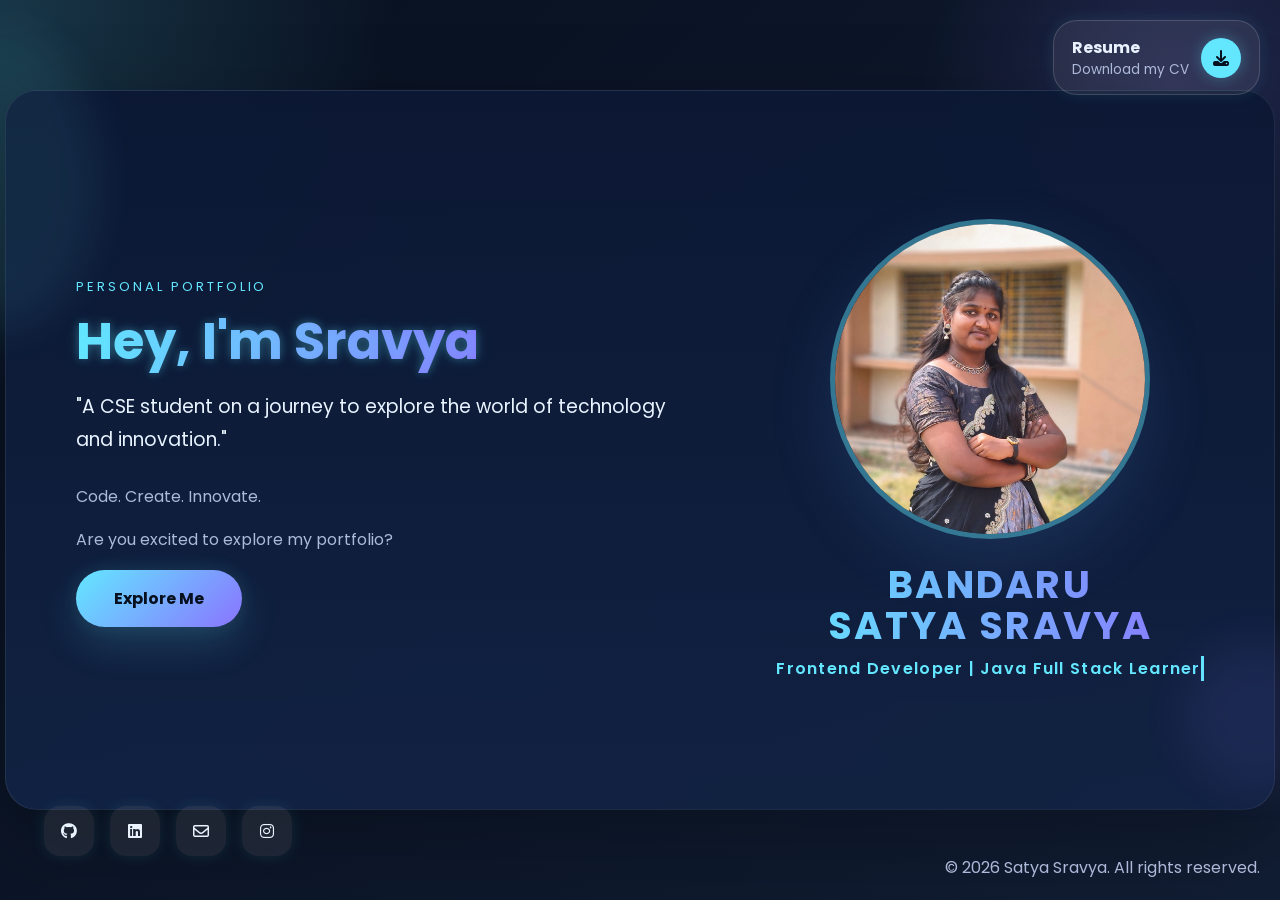
<file: index.html>
<!DOCTYPE html>
<html lang="en">

<head>
  <meta charset="UTF-8" />
  <meta name="viewport" content="width=device-width, initial-scale=1.0" />
  <title>Satya Sravya Portfolio</title>
  <link rel="preconnect" href="https://fonts.googleapis.com" />
  <link rel="preconnect" href="https://fonts.gstatic.com" crossorigin />
  <link href="https://fonts.googleapis.com/css2?family=Poppins:wght@300;400;500;600;700&display=swap"
    rel="stylesheet" />
  <link rel="stylesheet" href="style.css" />
  <link rel="stylesheet" href="https://cdnjs.cloudflare.com/ajax/libs/font-awesome/6.5.1/css/all.min.css" />
</head>

<body>
  <div class="page-shapes">
    <span class="shape shape--large"></span>
    <span class="shape shape--small"></span>
  </div>

  <div class="resume-btn">
    <div>
      <p>Resume</p>
      <span>Download my CV</span>
    </div>
    <a href="B Satya Sravya Resume.pdf" target="_blank">
      <i class="fa-solid fa-download"></i>
    </a>
  </div>

  <div class="container">
    <div class="left">
      <p class="eyebrow">Personal Portfolio</p>
      <h1><span class="highlight">Hey, I'm Sravya</span></h1>

      <p class="quote">
        "A CSE student on a journey to explore the world of technology and innovation."
      </p>

      <p class="sub-text">
        Code. Create. Innovate.
      </p>

      <p class="explore-text">
        Are you excited to explore my portfolio?
      </p>

      <button id="openPageBtn">Explore Me</button>
    </div>

    <div class="right">
      <div class="photo-circle">
        <img src="IMG.jpeg" alt="Profile Photo">
      </div>

      <h2>BANDARU<br />SATYA SRAVYA</h2>
      <p class="name-subtitle">Frontend Developer | Java Full Stack Learner</p>
    </div>
  </div>

  <div class="social-icons">
    <a href="https://github.com/satyasravyabandaru26" target="_blank" aria-label="GitHub">
      <i class="fa-brands fa-github"></i>
    </a>
    <a href="https://linkedin.com/in/bandaru-satya-sravya" target="_blank" aria-label="LinkedIn">
      <i class="fa-brands fa-linkedin"></i>
    </a>
    <a href="mailto:satyasravyabandaru1@gmail.com" target="_blank" aria-label="Email">
      <i class="fa-regular fa-envelope"></i>
    </a>
    <a href="https://instagram.com/_s_r_a_v_y_a_1_2_3_4_" target="_blank" aria-label="Instagram">
      <i class="fa-brands fa-instagram"></i>
    </a>
  </div>

  <div class="footer">
    <p>&copy; 2026 Satya Sravya. All rights reserved.</p>
  </div>

  <script src="script.js"></script>
</body>

</html>
</file>
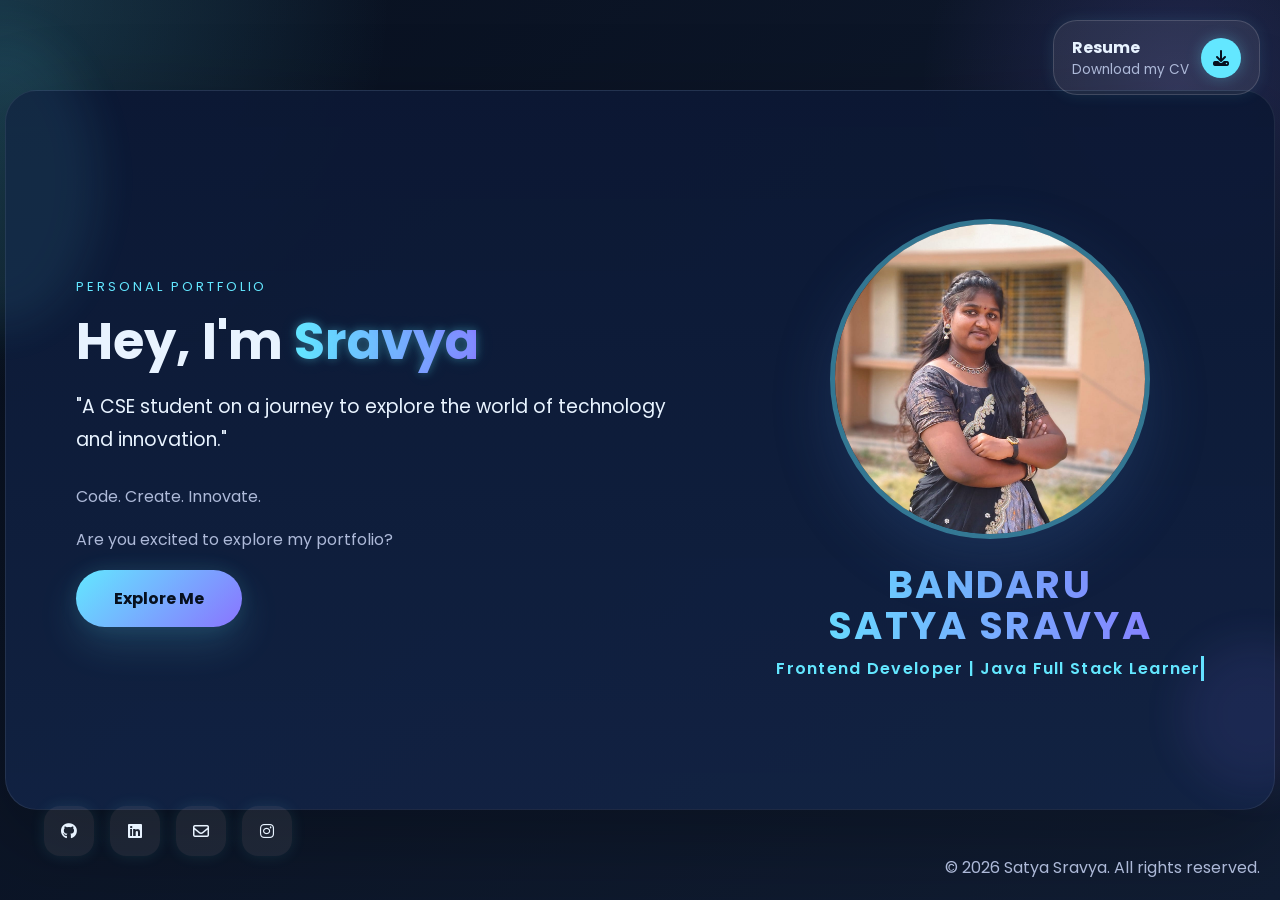
<file: main.html>
<!DOCTYPE html>
<html lang="en">
<head>
  <meta charset="UTF-8" />
  <meta name="viewport" content="width=device-width, initial-scale=1.0" />
  <title>Satya Sravya Portfolio</title>
  <link rel="preconnect" href="https://fonts.googleapis.com" />
  <link rel="preconnect" href="https://fonts.gstatic.com" crossorigin />
  <link href="https://fonts.googleapis.com/css2?family=Poppins:wght@300;400;500;600;700&display=swap" rel="stylesheet" />
  <link rel="stylesheet" href="style.css" />
  <link rel="stylesheet" href="https://cdnjs.cloudflare.com/ajax/libs/font-awesome/6.5.1/css/all.min.css" />
</head>
<body>
  <div class="page-shapes">
    <span class="shape shape--large"></span>
    <span class="shape shape--small"></span>
  </div>

  <div class="resume-btn">
    <div>
      <p>Resume</p>
      <span>Download my CV</span>
    </div>
    <a href="B Satya Sravya Resume.pdf" target="_blank">
      <i class="fa-solid fa-download"></i>
    </a>
  </div>

  <div class="container">
    <div class="left">
      <p class="eyebrow">Personal Portfolio</p>
      <h1>Hey, I'm <span class="highlight">Sravya</span></h1>

      <p class="quote">
        "A CSE student on a journey to explore the world of technology and innovation."
      </p>

      <p class="sub-text">
        Code. Create. Innovate.
      </p>

      <p class="explore-text">
        Are you excited to explore my portfolio?
      </p>

      <button id="openPageBtn">Explore Me</button>
    </div>

    <div class="right">
      <div class="photo-circle">
        <img src="IMG 2.jpeg" alt="Profile Photo" />
      </div>

      <h2>BANDARU<br />SATYA SRAVYA</h2>
      <p class="name-subtitle">Frontend Developer | Java Full Stack Learner</p>
    </div>
  </div>

  <div class="social-icons">
    <a href="https://github.com/satyasravyabandaru26" target="_blank" aria-label="GitHub">
      <i class="fa-brands fa-github"></i>
    </a>
    <a href="https://linkedin.com/in/bandaru-satya-sravya" target="_blank" aria-label="LinkedIn">
      <i class="fa-brands fa-linkedin"></i>
    </a>
    <a href="mailto:satyasravyabandaru1@gmail.com" target="_blank" aria-label="Email">
      <i class="fa-regular fa-envelope"></i>
    </a>
    <a href="https://instagram.com/_s_r_a_v_y_a_1_2_3_4_" target="_blank" aria-label="Instagram">
      <i class="fa-brands fa-instagram"></i>
    </a>
  </div>

  <div class="footer">
    <p>&copy; 2026 Satya Sravya. All rights reserved.</p>
  </div>

  <script src="script.js"></script>
</body>
</html>
</file>
<file: style.css>
* {
  margin: 0;
  padding: 0;
  box-sizing: border-box;
  font-family: 'Poppins', sans-serif;
}

body {
  min-height: 100vh;
  display: flex;
  justify-content: center;
  align-items: center;
  background: radial-gradient(circle at top left, rgba(99, 231, 255, 0.18), transparent 25%),
    radial-gradient(circle at 92% 10%, rgba(138, 116, 255, 0.18), transparent 18%),
    linear-gradient(135deg, #08101f 0%, #111d33 100%);
  color: #e8f3ff;
  overflow-x: hidden;
}

.page-shapes {
  position: fixed;
  inset: 0;
  pointer-events: none;
}

.shape {
  position: absolute;
  border-radius: 50%;
  opacity: 0.45;
  filter: blur(22px);
}

.shape--large {
  width: 200px;
  height: 300px;
  top: 30px;
  left: -100px;
  background: rgba(99, 231, 255, 0.18);
}

.shape--small {
  width: 150px;
  height: 150px;
  bottom: 110px;
  right: -50px;
  background: rgba(138, 116, 255, 0.20);
}

.container {
  max-width: 1300px;
  min-height: 80vh;
  display: flex;
  justify-content: space-between;
  align-items: center;
  padding: 10px 70px;
  background: linear-gradient(180deg, rgba(12, 24, 52, 0.96), rgba(18, 35, 68, 0.92));
  border-radius: 32px;
  border: 1px solid rgba(255, 255, 255, 0.08);
  box-shadow: 0 28px 90px rgba(0, 0, 0, 0.26);
}

.left {
  width: 55%;
}

.eyebrow {
  display: inline-block;
  color: #63e7ff;
  text-transform: uppercase;
  letter-spacing: 0.22em;
  font-size: 0.82rem;
  margin-bottom: 18px;
}

.left h1 {
  font-size: clamp(3rem, 4vw, 4.4rem);
  line-height: 1.02;
  margin-bottom: 22px;
}

.highlight {
  background: linear-gradient(90deg, #63e7ff, #8a74ff, #63e7ff);
  background-size: 200% 100%;
  -webkit-background-clip: text;
  -webkit-text-fill-color: transparent;
  background-clip: text;
  animation: gradientShift 4s ease-in-out infinite;
  transition: transform 0.3s ease, text-shadow 0.3s ease;
  text-shadow: 0 0 10px rgba(99, 231, 255, 0.2), 0 0 20px rgba(99, 231, 255, 0.1);
  filter: drop-shadow(0 0 5px rgba(99, 231, 255, 0.15));
}

.highlight:hover {
  transform: scale(1.05);
  text-shadow: 0 0 15px rgba(99, 231, 255, 0.3), 0 0 30px rgba(99, 231, 255, 0.15);
  filter: drop-shadow(0 0 10px rgba(99, 231, 255, 0.25));
}

.quote {
  font-size: 1.18rem;
  line-height: 1.75;
  max-width: 700px;
  margin-bottom: 28px;
}

.sub-text,
.explore-text {
  color: #adb9d8;
  margin-bottom: 18px;
}

button {
  padding: 16px 38px;
  border: none;
  border-radius: 999px;
  background: linear-gradient(135deg, #63e7ff, #8a74ff);
  color: #07101f;
  font-size: 1rem;
  font-weight: 700;
  cursor: default;
  transition: transform 0.25s ease, box-shadow 0.25s ease;
  box-shadow: 0 16px 40px rgba(99, 231, 255, 0.16), 0 0 20px rgba(99, 231, 255, 0.1);
}

button:hover {
  transform: translateY(-2px);
  box-shadow: 0 16px 40px rgba(99, 231, 255, 0.16), 0 0 40px rgba(99, 231, 255, 0.3), 0 0 60px rgba(99, 231, 255, 0.2);
}

.right {
  text-align: center;
}

.right h2 {
  font-size: clamp(2.2rem, 3vw, 3.2rem);
  line-height: 1.05;
  margin-top: 26px;
  background: linear-gradient(90deg, #63e7ff, #8a74ff, #63e7ff);
  background-size: 200% 100%;
  -webkit-background-clip: text;
  -webkit-text-fill-color: transparent;
  background-clip: text;
  animation: gradientShift 5s ease-in-out infinite;
  letter-spacing: 0.06em;
  font-weight: 700;
}

.name-subtitle {
  color: #63e7ff;
  font-size: 1rem;
  font-weight: 600;
  margin-top: 10px;
  letter-spacing: 0.08em;
  overflow: hidden;
  border-right: 3px solid #63e7ff;
  white-space: nowrap;
  animation: typing 4s steps(45, end) 1s 1 normal both, blink 0.75s steps(1, end) infinite;
}

@keyframes typing {
  from {
    width: 0;
  }

  to {
    width: 100%;
  }
}

@keyframes blink {

  0%,
  50% {
    border-color: #63e7ff;
  }

  51%,
  100% {
    border-color: transparent;
  }
}

.photo-circle {
  width: 320px;
  height: 320px;
  border-radius: 50%;
  overflow: hidden;
  border: 5px solid rgba(99, 231, 255, 0.45);
  box-shadow: 0 24px 60px rgba(63, 103, 168, 0.24);
  margin: 0 auto;
  position: relative;
  animation: floatPhoto 6s ease-in-out infinite, pulseGlow 3s ease-in-out infinite;
}

.photo-circle::before {
  content: '';
  position: absolute;
  inset: -20px;
  border: 2px solid rgba(99, 231, 255, 0.3);
  border-radius: 50%;
  animation: rotateRing1 8s linear infinite;
}

.photo-circle::after {
  content: '';
  position: absolute;
  inset: -40px;
  border: 2px solid rgba(138, 116, 255, 0.2);
  border-radius: 50%;
  animation: rotateRing2 12s linear infinite reverse;
}

@keyframes floatPhoto {

  0%,
  100% {
    transform: translateY(0px);
  }

  50% {
    transform: translateY(-20px);
  }
}

@keyframes pulseGlow {

  0%,
  100% {
    box-shadow: 0 24px 60px rgba(63, 103, 168, 0.24), 0 0 20px rgba(99, 231, 255, 0.1);
  }

  50% {
    box-shadow: 0 24px 60px rgba(63, 103, 168, 0.24), 0 0 40px rgba(99, 231, 255, 0.25);
  }
}

@keyframes rotateRing1 {
  from {
    transform: rotate(0deg);
  }

  to {
    transform: rotate(360deg);
  }
}

@keyframes rotateRing2 {
  from {
    transform: rotate(0deg);
  }

  to {
    transform: rotate(-360deg);
  }
}

.photo-circle img {
  width: 100%;
  height: 100%;
  object-fit: cover;
  object-position: center;
  display: block;
}

.social-icons {
  position: fixed;
  left: 22px;
  bottom: 22px;
  display: flex;
  gap: 16px;
  padding: 22px;
}

.social-icons a {
  display: inline-flex;
  align-items: center;
  justify-content: center;
  width: 50px;
  height: 50px;
  background: rgba(255, 255, 255, 0.08);
  border-radius: 16px;
  color: #e8f3ff;
  text-decoration: none;
  transition: transform 0.2s ease, background 0.2s ease, box-shadow 0.3s ease;
  box-shadow: 0 0 15px rgba(99, 231, 255, 0.1);
}

.social-icons a:hover {
  transform: translateY(-3px);
  background: rgba(99, 231, 255, 0.18);
  box-shadow: 0 0 30px rgba(99, 231, 255, 0.4), 0 0 50px rgba(99, 231, 255, 0.2), inset 0 0 15px rgba(99, 231, 255, 0.1);
}

.resume-btn {
  position: fixed;
  top: 20px;
  right: 20px;
  display: flex;
  align-items: center;
  gap: 12px;
  padding: 14px 18px;
  border-radius: 24px;
  background: rgba(255, 255, 255, 0.08);
  border: 1px solid rgba(255, 255, 255, 0.15);
  transition: all 0.3s ease;
  box-shadow: 0 0 15px rgba(99, 231, 255, 0.1);
}

.resume-btn:hover {
  background: rgba(99, 231, 255, 0.15);
  border-color: rgba(99, 231, 255, 0.3);
  box-shadow: 0 0 30px rgba(99, 231, 255, 0.3), 0 0 50px rgba(99, 231, 255, 0.15);
}

.resume-btn p {
  font-weight: 700;
}

.resume-btn span {
  display: block;
  font-size: 0.85rem;
  color: #adb9d8;
}

.resume-btn a {
  width: 40px;
  height: 40px;
  display: inline-flex;
  align-items: center;
  justify-content: center;
  border-radius: 50%;
  background: #63e7ff;
  color: #07101f;
  text-decoration: none;
  transition: all 0.3s ease;
  box-shadow: 0 0 15px rgba(99, 231, 255, 0.3);
}

.resume-btn a:hover {
  box-shadow: 0 0 30px rgba(99, 231, 255, 0.6), 0 0 50px rgba(99, 231, 255, 0.3), inset 0 0 10px rgba(99, 231, 255, 0.2);
  transform: scale(1.1);
}

.footer {
  position: fixed;
  right: 20px;
  bottom: 20px;
  color: #adb9d8;
}

.page2-body {
  min-height: 100vh;
  display: flex;
  align-items: center;
  justify-content: center;
  background: linear-gradient(180deg, #071721 0%, #111e33 100%);
  padding: 20px;
}

.page2-panel {
  width: 100vw;
  min-height: 100vh;
  padding: 30px;
  display: flex;
  align-items: center;
  justify-content: center;
  max-width: 100%;
}

.page2-logo {
  position: fixed;
  top: 20px;
  left: 20px;
  z-index: 10;
  width: 56px;
  height: 56px;
  display: flex;
  align-items: center;
  justify-content: center;
  border-radius: 18px;
  background: rgba(255, 255, 255, 0.08);
  border: 1px solid rgba(255, 255, 255, 0.15);
  color: #e8f3ff;
  font-size: 1.05rem;
  font-weight: 700;
  letter-spacing: 0.16em;
  text-transform: uppercase;
  box-shadow: 0 18px 40px rgba(0, 0, 0, 0.22), 0 0 20px rgba(99, 231, 255, 0.15);
  transition: all 0.3s ease;
}

.page2-logo:hover {
  box-shadow: 0 18px 40px rgba(0, 0, 0, 0.22), 0 0 40px rgba(99, 231, 255, 0.3), inset 0 0 15px rgba(99, 231, 255, 0.1);
  border-color: rgba(99, 231, 255, 0.3);
  background: rgba(99, 231, 255, 0.1);
}

.page2-nav {
  display: flex;
  flex-wrap: wrap;
  justify-content: flex-end;
  gap: 12px;
  margin-bottom: 26px;
}

.page2-nav a {
  color: #e8f3ff;
  text-decoration: none;
  padding: 10px 16px;
  border-radius: 999px;
  background: rgba(255, 255, 255, 0.08);
  border: 1px solid rgba(255, 255, 255, 0.12);
  font-size: 0.92rem;
  font-weight: 600;
  transition: transform 0.2s ease, background 0.2s ease, color 0.2s ease, box-shadow 0.3s ease;
  box-shadow: 0 0 10px rgba(99, 231, 255, 0.1);
}

.page2-nav a:hover {
  transform: translateY(-2px);
  background: rgba(99, 231, 255, 0.16);
  color: #63e7ff;
  box-shadow: 0 0 20px rgba(99, 231, 255, 0.3), 0 0 40px rgba(99, 231, 255, 0.15);
}

.page2-card {
  width: min(100%, 1100px);
  position: relative;
  background: linear-gradient(180deg, rgba(15, 25, 45, 0.95), rgba(18, 35, 68, 0.98));
  border: 1px solid rgba(99, 231, 255, 0.12);
  border-radius: 32px;
  padding: 44px;
  box-shadow: 0 32px 110px rgba(0, 0, 0, 0.25);
  overflow: hidden;
}

.page2-sections {
  display: flex;
  flex-direction: column;
  gap: 30px;
  align-items: stretch;
  margin-top: 16px;
}

.page2-about-card,
.page2-skills-card,
.page2-projects-card,
.page2-certificates-card {
  width: 100%;
  background: rgba(255, 255, 255, 0.06);
  border: 1px solid rgba(99, 231, 255, 0.15);
  border-radius: 30px;
  padding: 44px;
  backdrop-filter: blur(16px);
  box-shadow: 0 24px 50px rgba(6, 18, 40, 0.22);
  text-align: center;
  animation: subtleGlow 3s ease-in-out infinite;
  transition: transform 0.3s cubic-bezier(0.23, 1, 0.32, 1), box-shadow 0.3s ease, border-color 0.3s ease;
  cursor: pointer;
}

.page2-contact-card:hover {
  transform: translateY(-8px);
  box-shadow: 0 32px 70px rgba(99, 231, 255, 0.22), 0 0 50px rgba(99, 231, 255, 0.15), inset 0 1px 0 rgba(255, 255, 255, 0.1);
  border-color: rgba(99, 231, 255, 0.35);
}

.page2-contact-card h1 {
  background: linear-gradient(90deg, #63e7ff, #8a74ff, #63e7ff);
  background-size: 200% 100%;
  -webkit-background-clip: text;
  -webkit-text-fill-color: transparent;
  background-clip: text;
  animation: gradientShift 4s ease-in-out infinite;
}

.page2-about-card {
  animation: subtleGlow 3s ease-in-out infinite;
  transition: transform 0.3s cubic-bezier(0.23, 1, 0.32, 1), box-shadow 0.3s ease, border-color 0.3s ease;
  cursor: pointer;
}

.page2-about-card:hover {
  transform: translateY(-8px);
  box-shadow: 0 32px 70px rgba(99, 231, 255, 0.22), 0 0 50px rgba(99, 231, 255, 0.15), inset 0 1px 0 rgba(255, 255, 255, 0.1);
  border-color: rgba(99, 231, 255, 0.35);
}

@keyframes subtleGlow {

  0%,
  100% {
    box-shadow: 0 24px 50px rgba(6, 18, 40, 0.22), 0 0 20px rgba(99, 231, 255, 0.08);
  }

  50% {
    box-shadow: 0 24px 50px rgba(6, 18, 40, 0.22), 0 0 40px rgba(99, 231, 255, 0.16);
  }
}

.page2-about-card,
.page2-skills-card,
.page2-projects-card,
.page2-certificates-card {
  margin: 0;
}

.page2-certificates-card {
  min-width: 320px;
}

.skills-list,
.project-list,
.certificate-list {
  display: flex;
  flex-direction: column;
  gap: 18px;
  text-align: left;
  max-width: 760px;
  margin: 0 auto;
}

.skills-list {
  display: grid;
  grid-template-columns: repeat(auto-fit, minmax(240px, 1fr));
  gap: 18px;
  max-width: 900px;
}

.skill-item {
  background: rgba(255, 255, 255, 0.04);
  border: 1px solid rgba(255, 255, 255, 0.06);
  border-radius: 12px;
  padding: 14px 18px;
  text-align: left;
  box-shadow: 0 12px 28px rgba(0, 0, 0, 0.14);
  backdrop-filter: blur(8px);
  display: flex;
  align-items: center;
  gap: 14px;
  transition: transform 0.3s cubic-bezier(0.23, 1, 0.32, 1), box-shadow 0.3s ease, border-color 0.3s ease, background 0.3s ease;
}

.skill-item:hover {
  transform: translateY(-6px) scale(1.02);
  box-shadow: 0 20px 48px rgba(99, 231, 255, 0.18), 0 0 20px rgba(99, 231, 255, 0.08);
  border-color: rgba(99, 231, 255, 0.25);
  background: rgba(255, 255, 255, 0.08);
}

.skill-item h2 {
  font-size: 1.05rem;
  margin-bottom: 8px;
  color: #e8f3ff;
}

.skill-item p {
  margin: 0;
  color: #c7d2ea;
  line-height: 1.7;
}

/* Skill icon */
.skill-icon {
  width: 52px;
  height: 52px;
  border-radius: 10px;
  display: inline-flex;
  align-items: center;
  justify-content: center;
  background: linear-gradient(135deg, #63e7ff, #8a74ff);
  color: #07101f;
  font-size: 20px;
  flex-shrink: 0;
  box-shadow: 0 10px 24px rgba(99, 231, 255, 0.12);
  transition: transform 0.4s cubic-bezier(0.34, 1.56, 0.64, 1), box-shadow 0.3s ease;
}

.skill-item:hover .skill-icon {
  transform: rotate(12deg) scale(1.1);
  box-shadow: 0 14px 32px rgba(99, 231, 255, 0.25);
}

.skill-content h2 {
  margin: 0;
}

.skill-content p {
  margin: 2px 0 0 0;
  font-size: 0.95rem;
}

.project-item,
.certificate-item {
  background: rgba(255, 255, 255, 0.04);
  border: 1px solid rgba(255, 255, 255, 0.08);
  border-radius: 22px;
  padding: 22px;
  transition: transform 0.3s cubic-bezier(0.23, 1, 0.32, 1), box-shadow 0.3s ease, border-color 0.3s ease, background 0.3s ease;
  cursor: pointer;
}

.project-item:hover {
  transform: translateY(-8px) scale(1.02);
  box-shadow: 0 28px 60px rgba(99, 231, 255, 0.15), 0 0 30px rgba(99, 231, 255, 0.1);
  border-color: rgba(99, 231, 255, 0.25);
  background: rgba(255, 255, 255, 0.08);
}

.project-item h2,
.certificate-item h2,
.contact-item h2 {
  font-size: 1.05rem;
  margin-bottom: 8px;
  color: #ffffff;
  transition: color 0.3s ease;
}

.project-item:hover h2 {
  color: #63e7ff;
}

.project-item p,
.certificate-item p,
.contact-item p {
  color: #c7d2ea;
  line-height: 1.7;
  margin: 0;
}

.page2-contact-card {
  width: 100%;
  background: rgba(255, 255, 255, 0.06);
  border: 1px solid rgba(99, 231, 255, 0.15);
  border-radius: 30px;
  padding: 44px;
  backdrop-filter: blur(16px);
  box-shadow: 0 24px 50px rgba(6, 18, 40, 0.22);
  text-align: center;
  animation: subtleGlow 3s ease-in-out infinite;
  transition: transform 0.3s cubic-bezier(0.23, 1, 0.32, 1), box-shadow 0.3s ease, border-color 0.3s ease;
  cursor: pointer;
}

.page2-contact-card:hover {
  transform: translateY(-8px);
  box-shadow: 0 32px 70px rgba(99, 231, 255, 0.22), 0 0 50px rgba(99, 231, 255, 0.15), inset 0 1px 0 rgba(255, 255, 255, 0.1);
  border-color: rgba(99, 231, 255, 0.35);
}

.page2-contact-card h1 {
  background: linear-gradient(90deg, #63e7ff, #8a74ff, #63e7ff);
  background-size: 200% 100%;
  -webkit-background-clip: text;
  -webkit-text-fill-color: transparent;
  background-clip: text;
  animation: gradientShift 4s ease-in-out infinite;
}

.contact-list {
  display: flex;
  flex-direction: column;
  gap: 18px;
  text-align: left;
  margin: 0;
}

.contact-content {
  display: grid;
  grid-template-columns: minmax(0, 1fr) minmax(300px, 400px);
  gap: 24px;
  align-items: start;
  margin-top: 28px;
  text-align: left;
}

.contact-item {
  background: rgba(255, 255, 255, 0.04);
  border: 1px solid rgba(255, 255, 255, 0.08);
  border-radius: 22px;
  padding: 22px;
  display: flex;
  align-items: center;
  gap: 16px;
  text-decoration: none;
  color: inherit;
  transition: transform 0.3s cubic-bezier(0.23, 1, 0.32, 1), box-shadow 0.3s ease, border-color 0.3s ease, background 0.3s ease;
}

.contact-item:hover {
  transform: translateY(-6px);
  box-shadow: 0 20px 48px rgba(99, 231, 255, 0.15), 0 0 20px rgba(99, 231, 255, 0.08);
  border-color: rgba(99, 231, 255, 0.25);
  background: rgba(255, 255, 255, 0.08);
}

.contact-item i {
  font-size: 24px;
  color: #63e7ff;
  min-width: 28px;
  text-align: center;
  transition: transform 0.3s ease;
}

.contact-item:hover i {
  transform: scale(1.15);
  color: #8a74ff;
}

.contact-item>div {
  flex: 1;
}

.page2-about-card .eyebrow,
.page2-certificates-card .eyebrow {
  margin-bottom: 10px;
  letter-spacing: 0.24em;
}

.page2-about-card h1,
.page2-certificates-card h1 {
  font-size: clamp(2.4rem, 3vw, 3.4rem);
  margin-bottom: 20px;
  letter-spacing: -0.03em;
}

.page2-about-card h1 {
  background: linear-gradient(90deg, #63e7ff, #8a74ff, #63e7ff);
  background-size: 200% 100%;
  -webkit-background-clip: text;
  -webkit-text-fill-color: transparent;
  background-clip: text;
  animation: gradientShift 4s ease-in-out infinite;
}

@keyframes gradientShift {

  0%,
  100% {
    background-position: 0% center;
  }

  50% {
    background-position: 100% center;
  }
}

.page2-about-text,
.page2-certificates-card p {
  color: #d1dff4;
}

.page2-about-text {
  line-height: 1.95;
  margin-bottom: 28px;
  max-width: 760px;
  font-size: 1rem;
  margin-left: auto;
  margin-right: auto;
}

.certificate-list {
  display: grid;
  grid-template-columns: repeat(auto-fit, minmax(240px, 1fr));
  gap: 32px;
  text-align: left;
  max-width: 800px;
  margin: 0 auto;
}

/* Featured certificates (first two) */
.certificate-featured {
  display: flex;
  gap: 28px;
  max-width: 800px;
  margin: 12px auto 32px auto;
  align-items: stretch;
}

.certificate-featured .certificate-item {
  flex: 1 1 48%;
  padding: 0;
  border-radius: 16px;
  overflow: hidden;
  background: linear-gradient(135deg, rgba(99, 231, 255, 0.04), rgba(138, 116, 255, 0.02));
  border: 1px solid rgba(99, 231, 255, 0.12);
  box-shadow: 0 16px 40px rgba(0, 0, 0, 0.15);
  transition: transform 0.3s cubic-bezier(0.23, 1, 0.32, 1), box-shadow 0.3s ease, border-color 0.3s ease;
}

.certificate-featured .certificate-item:hover {
  transform: translateY(-8px);
  box-shadow: 0 28px 60px rgba(99, 231, 255, 0.15);
  border-color: rgba(99, 231, 255, 0.2);
}

.certificate-featured .certificate-image img {
  height: 200px;
  object-fit: cover;
}

.certificate-featured .certificate-item .meta {
  padding: 18px;
}

.certificate-featured .certificate-item h2 {
  padding: 14px 18px 6px 18px;
  font-size: 1.15rem;
}

.certificate-featured .certificate-item p {
  padding: 0 18px 18px 18px;
  color: #cdd9ee;
}

.cert-controls {
  display: flex;
  justify-content: center;
  margin-top: 12px;
  margin-bottom: 6px;
}

.view-all-btn {
  padding: 10px 18px;
  border-radius: 999px;
  border: 1px solid rgba(255, 255, 255, 0.12);
  background: linear-gradient(135deg, rgba(99, 231, 255, 0.06), rgba(138, 116, 255, 0.06));
  color: #e8f3ff;
  font-weight: 600;
  cursor: pointer;
  transition: transform 0.18s ease, box-shadow 0.18s ease;
}

.view-all-btn:hover {
  transform: translateY(-2px);
  box-shadow: 0 10px 30px rgba(99, 231, 255, 0.06);
}

/* Gallery modal */
.certificate-gallery {
  position: fixed;
  inset: 0;
  z-index: 60;
  display: grid;
  place-items: center;
  pointer-events: none;
}

.certificate-gallery.hidden {
  display: none;
}

.certificate-gallery-backdrop {
  position: absolute;
  inset: 0;
  background: rgba(6, 12, 24, 0.8);
  backdrop-filter: blur(6px);
}

.certificate-gallery-card {
  position: relative;
  width: min(96vw, 1200px);
  max-height: 92vh;
  overflow: auto;
  background: rgba(12, 24, 52, 0.98);
  border-radius: 18px;
  padding: 26px;
  pointer-events: auto;
  box-shadow: 0 40px 120px rgba(0, 0, 0, 0.5);
}

.certificate-gallery-close {
  position: absolute;
  top: 18px;
  right: 18px;
  border: none;
  background: transparent;
  color: #e8f3ff;
  font-size: 1.6rem;
  cursor: pointer;
}

.certificate-gallery-grid {
  display: grid;
  grid-template-columns: repeat(auto-fit, minmax(200px, 1fr));
  gap: 18px;
  margin-top: 12px;
}

.certificate-gallery-item {
  border-radius: 12px;
  overflow: hidden;
  cursor: pointer;
  border: 1px solid rgba(255, 255, 255, 0.06);
  background: rgba(255, 255, 255, 0.02);
}

.certificate-gallery-item img {
  width: 100%;
  height: 140px;
  object-fit: cover;
  display: block;
}

.certificate-gallery-item h3 {
  font-size: 1rem;
  color: #fff;
  margin: 8px;
}

.certificate-gallery-card h2 {
  margin: 0 0 8px 0;
  color: #fff;
}

.certificate-image {
  width: 100%;
  border-radius: 14px;
  overflow: hidden;
  margin-bottom: 12px;
  border: 1px solid rgba(99, 231, 255, 0.10);
  box-shadow: 0 8px 24px rgba(0, 0, 0, 0.2);
}

.certificate-image img {
  width: 100%;
  height: 160px;
  object-fit: cover;
  display: block;
}

.certificate-item {
  display: flex;
  flex-direction: column;
  gap: 16px;
  background: linear-gradient(135deg, rgba(99, 231, 255, 0.04), rgba(138, 116, 255, 0.02));
  border: 1px solid rgba(99, 231, 255, 0.10);
  border-radius: 16px;
  padding: 26px;
  box-shadow: 0 12px 32px rgba(0, 0, 0, 0.18);
  transition: transform 0.3s cubic-bezier(0.23, 1, 0.32, 1), border-color 0.3s ease, box-shadow 0.3s ease;
}

.certificate-item:hover {
  transform: translateY(-6px);
  border-color: rgba(99, 231, 255, 0.25);
  box-shadow: 0 24px 56px rgba(99, 231, 255, 0.12), inset 0 1px 0 rgba(255, 255, 255, 0.08);
}

.certificate-modal {
  position: fixed;
  inset: 0;
  z-index: 50;
  display: grid;
  place-items: center;
  pointer-events: none;
}

.certificate-modal.hidden {
  display: none;
}

.certificate-modal-backdrop {
  position: absolute;
  inset: 0;
  background: rgba(10, 20, 40, 0.78);
  backdrop-filter: blur(10px);
}

.certificate-modal-card {
  position: relative;
  width: min(92vw, 880px);
  max-height: 90vh;
  overflow: hidden;
  border-radius: 32px;
  background: rgba(12, 24, 52, 0.98);
  border: 1px solid rgba(255, 255, 255, 0.12);
  box-shadow: 0 34px 90px rgba(0, 0, 0, 0.35);
  display: grid;
  grid-template-columns: 1.1fr 0.9fr;
  gap: 24px;
  padding: 26px;
  pointer-events: auto;
  animation: modalEnter 0.25s ease;
}

.certificate-modal-close {
  position: absolute;
  top: 18px;
  right: 18px;
  border: none;
  background: transparent;
  color: rgba(255, 255, 255, 0.95);
  font-size: 1.6rem;
  line-height: 1;
  padding: 6px 8px;
  cursor: pointer;
  transition: transform 0.16s ease, color 0.16s ease;
  box-shadow: none;
}

.certificate-modal-close:hover {
  transform: scale(1.05);
  color: #63e7ff;
  background: transparent;
}

.certificate-modal-image {
  border-radius: 24px;
  overflow: hidden;
  background: #07101f;
}

.certificate-modal-image img {
  width: 100%;
  height: 100%;
  object-fit: contain;
  display: block;
}

.certificate-modal-info {
  display: flex;
  flex-direction: column;
  justify-content: center;
  gap: 18px;
}

.certificate-modal-info h2 {
  color: #ffffff;
  margin: 0;
  font-size: clamp(2rem, 2.5vw, 2.4rem);
}

.certificate-modal-info p {
  margin: 0;
  color: #d4e0f3;
  line-height: 1.8;
  font-size: 1rem;
}

@keyframes modalEnter {
  from {
    opacity: 0;
    transform: translateY(16px);
  }

  to {
    opacity: 1;
    transform: translateY(0);
  }
}

.certificate-item h2 {
  font-size: 1.15rem;
  margin-bottom: 6px;
  color: #ffffff;
  text-align: left;
}

.certificate-item p {
  color: #d3ddf1;
  line-height: 1.8;
  margin: 0;
  text-align: left;
}

.about-btn {
  display: inline-flex;
  align-items: center;
  justify-content: center;
  padding: 14px 32px;
  border-radius: 999px;
  background: linear-gradient(135deg, #74d4ff, #9a86ff);
  color: #07101f;
  font-weight: 700;
  letter-spacing: 0.02em;
  text-decoration: none;
  box-shadow: 0 18px 38px rgba(99, 231, 255, 0.22);
  transition: transform 0.2s ease, box-shadow 0.2s ease, opacity 0.2s ease;
}

.about-btn:hover {
  transform: translateY(-2px);
  opacity: 1;
  box-shadow: 0 22px 42px rgba(99, 231, 255, 0.28);
}

.page2-card h1 {
  font-size: clamp(2rem, 3vw, 3rem);
  margin-bottom: 22px;
}

.page2-text {
  color: #adb9d8;
  line-height: 1.75;
  margin-bottom: 30px;
}

.back-btn {
  display: inline-flex;
  align-items: center;
  justify-content: center;
  padding: 12px 24px;
  border-radius: 999px;
  background: linear-gradient(135deg, #63e7ff, #8a74ff);
  color: #07101f;
  text-decoration: none;
  font-weight: 700;
}

.scroll-top-btn {
  position: fixed;
  bottom: 20px;
  right: 20px;
  -index: 10;
  width: 20px;
  height: 56px;
  display: flex;
  align-items: center;
  justify-content: center;
  border-radius: 15px;
  background: rgba(255, 255, 255, 0.08);
  border: 1px solid rgba(255, 255, 255, 0.15);
  color: #e8f3ff;
  font-size: 1.1rem;
  font-weight: 700;
  box-shadow: 0 15px 30px rgba(0, 0, 0, 0.22);
}

@media (max-width: 640px) {
  .container {
    flex-direction: column;
    align-items: center;
    gap: 32px;
  }

  .left,
  .right {
    width: 100%;
  }
}

@media (max-width: 640px) {
  .container {
    padding: 24px;
  }

  .photo-circle {
    width: 240px;
    height: 240px;
  }

  .social-icons {
    gap: 12px;
    left: 14px;
    bottom: 14px;
  }

  .resume-btn {
    padding: 12px 14px;
  }
}

#contact-form {
  background: rgba(255, 255, 255, 0.04);
  color: #fff;
  padding: 24px;
  border: 1px solid rgba(255, 255, 255, 0.08);
  border-radius: 22px;
  width: 100%;
  box-shadow: 0 12px 28px rgba(0, 0, 0, 0.14);
}

#contact-form h2 {
  margin-bottom: 15px;
}

#contact-form label {
  display: block;
  margin-top: 10px;
}

#contact-form input {
  width: 100%;
  padding: 12px 14px;
  margin-top: 5px;
  border: 1px solid rgba(255, 255, 255, 0.12);
  border-radius: 10px;
  background: rgba(7, 16, 31, 0.62);
  color: #e8f3ff;
}

#contact-form button {
  margin-top: 15px;
  padding: 12px;
  width: 100%;
  background: linear-gradient(135deg, #63e7ff, #8a74ff);
  color: #07101f;
  border: none;
  border-radius: 999px;
  cursor: pointer;
}

#contact-form button:hover {
  background: linear-gradient(135deg, #63e7ff, #8a74ff);
}

@media (max-width: 860px) {
  .contact-content {
    grid-template-columns: 1fr;
  }
}
</file>
